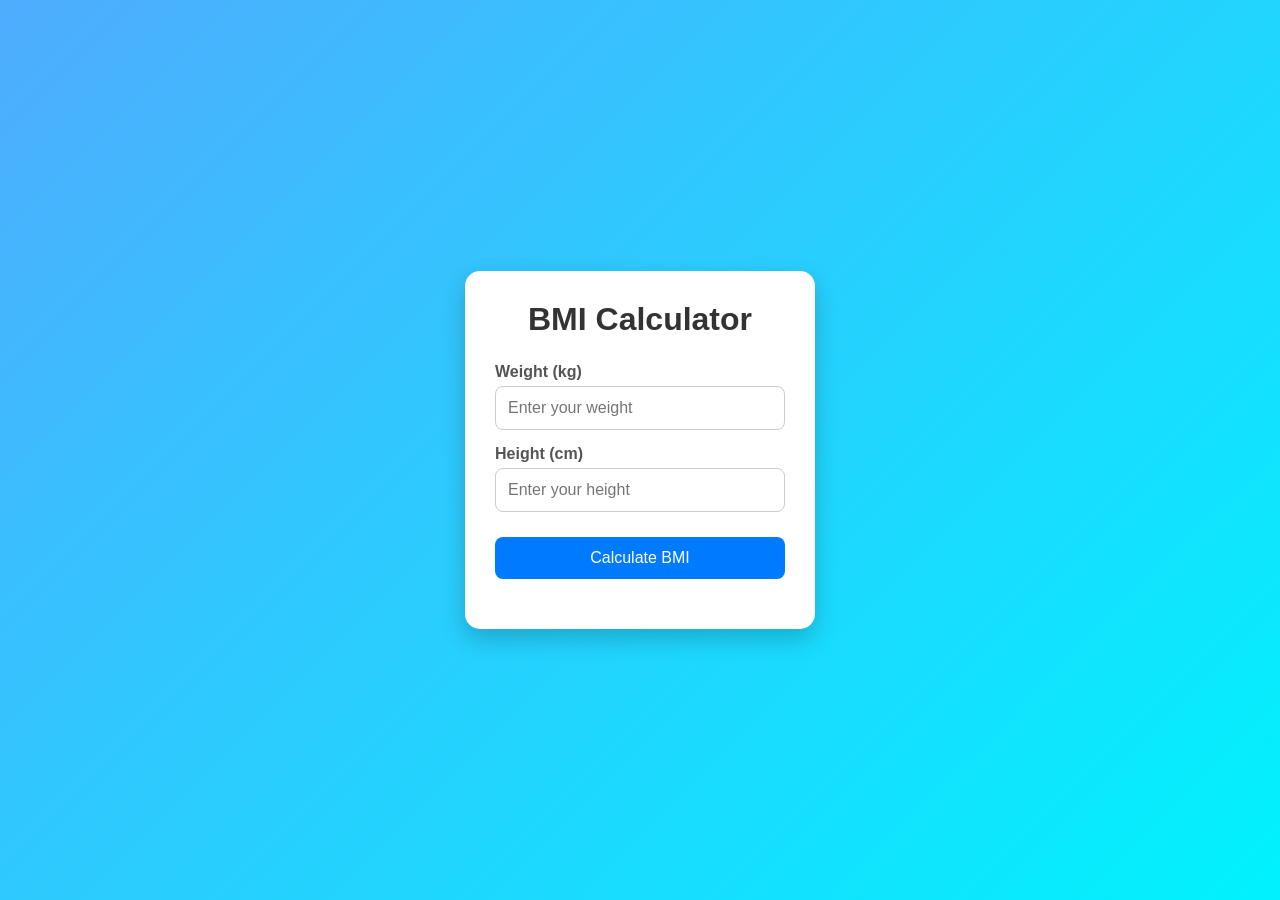
<file: 08_Projects_2/index.html>
<!DOCTYPE html>
<html lang="en">
<head>
    <meta charset="UTF-8">
    <meta name="viewport" content="width=device-width, initial-scale=1.0">
    <title>BMI Calculator</title>
    <link rel="stylesheet" href="style.css">
</head>
<body>

    <form class="container">
        <h1>BMI Calculator</h1>

        <label for="weight">Weight (kg)</label>
        <input type="number" id="weight" placeholder="Enter your weight">

        <label for="height">Height (cm)</label>
        <input type="number" id="height" placeholder="Enter your height">

        <!-- Changed attribute to type="submit" -->
        <button type="submit">Calculate BMI</button>

        <div id="result"></div>
    </form>

    <script src="script.js"></script>
</body>
</html>
</file>
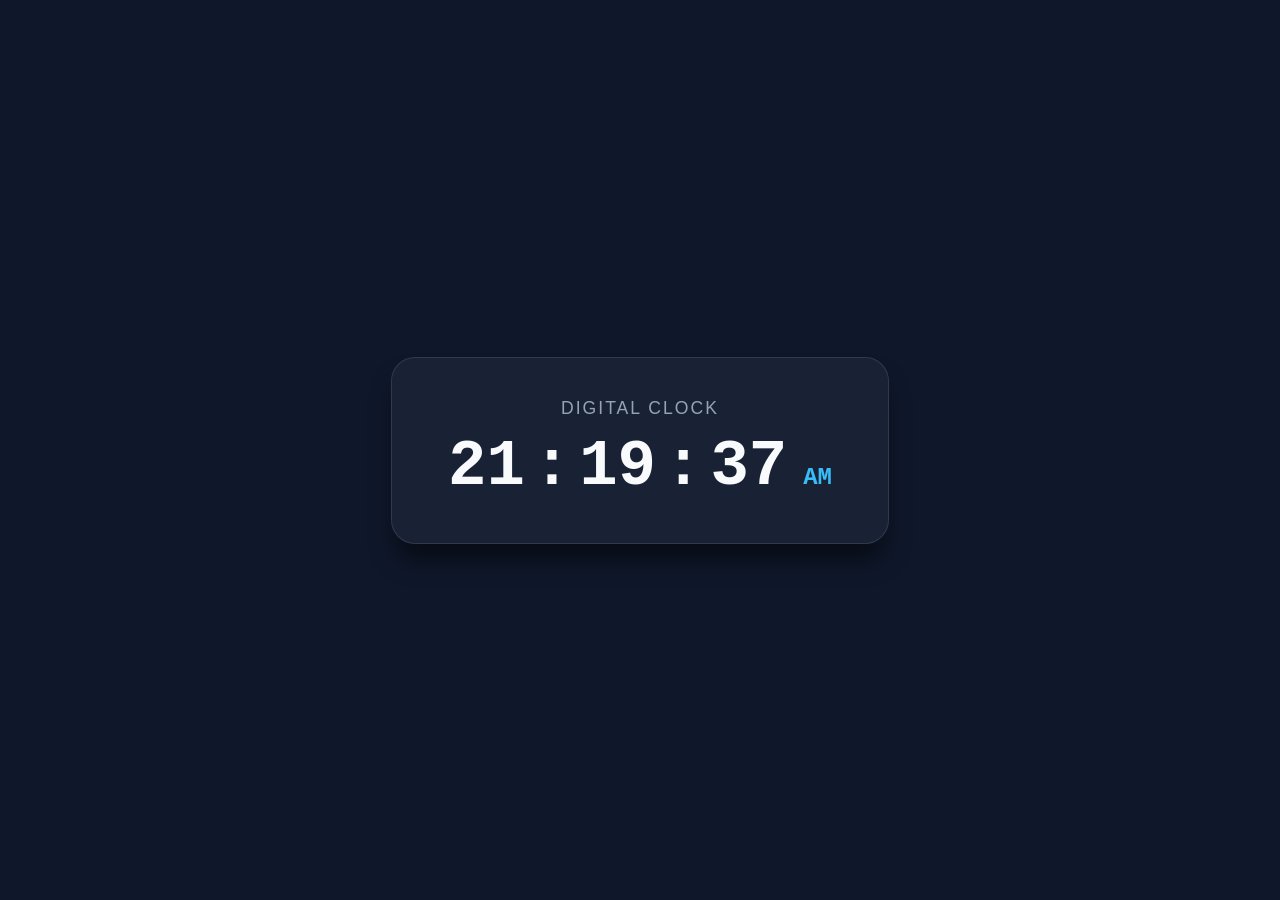
<file: 09_Projetcs_3/index.html>
<!DOCTYPE html>
<html lang="en">
<head>
  <meta charset="UTF-8">
  <meta name="viewport" content="width=device-width, initial-scale=1.0">
  <title>Real-Time Digital Clock</title>
  <style>
    /* Reset & Center Container */
    * {
      box-sizing: border-box;
      margin: 0;
      padding: 0;
    }

    body {
      min-height: 100vh;
      display: flex;
      justify-content: center;
      align-items: center;
      background: #0f172a;
      font-family: 'Segoe UI', Tahoma, Geneva, Verdana, sans-serif;
    }

    /* Clock Card */
    .clock-card {
      background: rgba(30, 41, 59, 0.7);
      backdrop-filter: blur(10px);
      border: 1px solid rgba(255, 255, 255, 0.1);
      padding: 2.5rem 3.5rem;
      border-radius: 1.5rem;
      box-shadow: 0 20px 25px -5px rgba(0, 0, 0, 0.5);
      text-align: center;
    }

    .date-display {
      color: #94a3b8;
      font-size: 1.1rem;
      font-weight: 500;
      letter-spacing: 2px;
      text-transform: uppercase;
      margin-bottom: 0.75rem;
    }

    /* Time Display Elements */
    .time-display {
      display: flex;
      align-items: baseline;
      justify-content: center;
      gap: 0.5rem;
      color: #f8fafc;
      font-family: 'Courier New', Courier, monospace;
      font-size: 4rem;
      font-weight: 700;
    }

    .period {
      font-size: 1.5rem;
      color: #38bdf8;
      font-weight: 600;
      margin-left: 0.5rem;
    }
  </style>
</head>
<body>

  <div class="clock-card">
    <!-- Placeholders for JS integration -->
    <div id="date" class="date-display">DiGital Clock</div>
    <div class="time-display">
      <span id="hours">00</span>:<span id="minutes">00</span>:<span id="seconds">00</span>
      <span id="period" class="period">AM</span>
    </div>
  </div>

  <script src="script.js"></script>

</body>
</html>
</file>
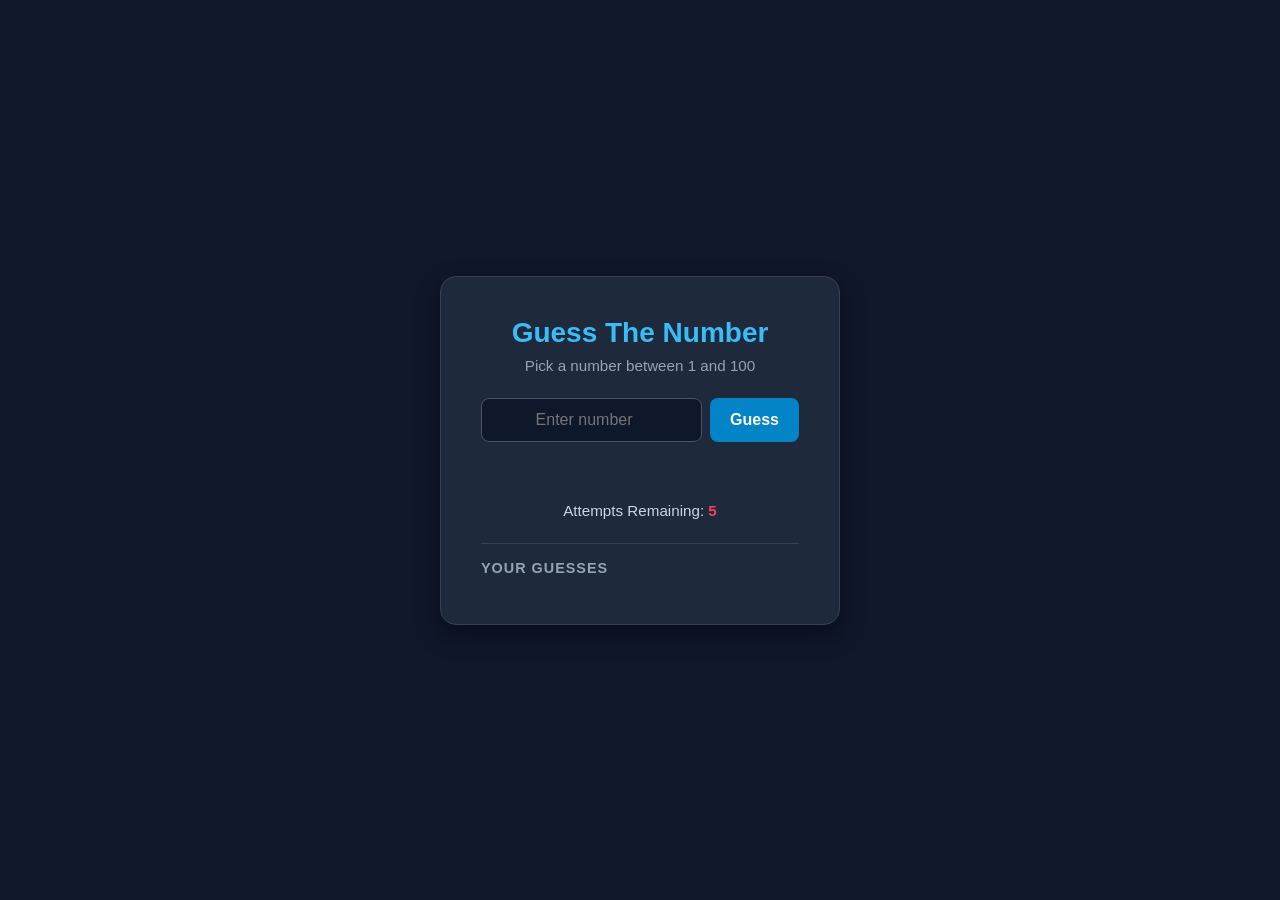
<file: 10_Projetcs_3/index.html>
<!DOCTYPE html>
<html lang="en">
<head>
  <meta charset="UTF-8">
  <meta name="viewport" content="width=device-width, initial-scale=1.0">
  <title>Guess the Number Game</title>
  <style>
    /* Reset & Page Layout */
    * {
      box-sizing: border-box;
      margin: 0;
      padding: 0;
    }

    body {
      min-height: 100vh;
      display: flex;
      justify-content: center;
      align-items: center;
      background-color: #0f172a;
      font-family: 'Segoe UI', Tahoma, Geneva, Verdana, sans-serif;
      color: #f8fafc;
    }

    /* Game Container */
    .game-card {
      background: #1e293b;
      padding: 2.5rem;
      border-radius: 1rem;
      box-shadow: 0 10px 25px rgba(0, 0, 0, 0.4);
      width: 100%;
      max-width: 400px;
      text-align: center;
      border: 1px solid #334155;
    }

    h1 {
      font-size: 1.75rem;
      margin-bottom: 0.5rem;
      color: #38bdf8;
    }

    p.subtitle {
      color: #94a3b8;
      font-size: 0.95rem;
      margin-bottom: 1.5rem;
    }

    /* Form & Input Elements */
    .input-group {
      display: flex;
      gap: 0.5rem;
      margin-bottom: 1.25rem;
    }

    input[type="number"] {
      flex: 1;
      padding: 0.75rem;
      font-size: 1rem;
      border-radius: 0.5rem;
      border: 1px solid #475569;
      background: #0f172a;
      color: #fff;
      outline: none;
      text-align: center;
    }

    input[type="number"]:focus {
      border-color: #38bdf8;
    }

    button {
      padding: 0.75rem 1.25rem;
      font-size: 1rem;
      font-weight: 600;
      background: #0284c7;
      color: #fff;
      border: none;
      border-radius: 0.5rem;
      cursor: pointer;
      transition: background 0.2s ease;
    }

    button:hover {
      background: #0369a1;
    }

    /* Message & Status Displays */
    .message {
      font-size: 1.1rem;
      font-weight: 600;
      min-height: 1.5rem;
      margin-bottom: 1rem;
    }

    .attempts-tracker {
      font-size: 0.95rem;
      color: #cbd5e1;
      margin-bottom: 1.5rem;
    }

    .attempts-tracker span {
      font-weight: bold;
      color: #f43f5e;
    }

    /* Previous Guesses List */
    .history-section {
      border-top: 1px solid #334155;
      padding-top: 1rem;
      text-align: left;
    }

    .history-section h3 {
      font-size: 0.9rem;
      text-transform: uppercase;
      letter-spacing: 1px;
      color: #94a3b8;
      margin-bottom: 0.5rem;
    }

    .guess-list {
      list-style: none;
      display: flex;
      flex-wrap: wrap;
      gap: 0.5rem;
    }

    .guess-list li {
      background: #334155;
      padding: 0.4rem 0.8rem;
      border-radius: 0.25rem;
      font-size: 0.9rem;
      font-weight: 600;
    }
  </style>
</head>
<body>

  <div class="game-card">
    <h1>Guess The Number</h1>
    <p class="subtitle">Pick a number between 1 and 100</p>

    <div class="input-group">
      <input type="number" id="guessInput" placeholder="Enter number" min="1" max="100">
      <button id="submitBtn">Guess</button>
    </div>

    <!-- Status message for Win/Loss/Hints -->
    <div id="message" class="message"></div>

    <!-- Remaining attempts counter -->
    <div class="attempts-tracker">
      Attempts Remaining: <span id="attemptsLeft">5</span>
    </div>

    <!-- History list of user guesses -->
    <div class="history-section">
      <h3>Your Guesses</h3>
      <ul id="guessList" class="guess-list"></ul>
    </div>
  </div>

  <script src="script.js"></script>
</body>
</html>
</file>
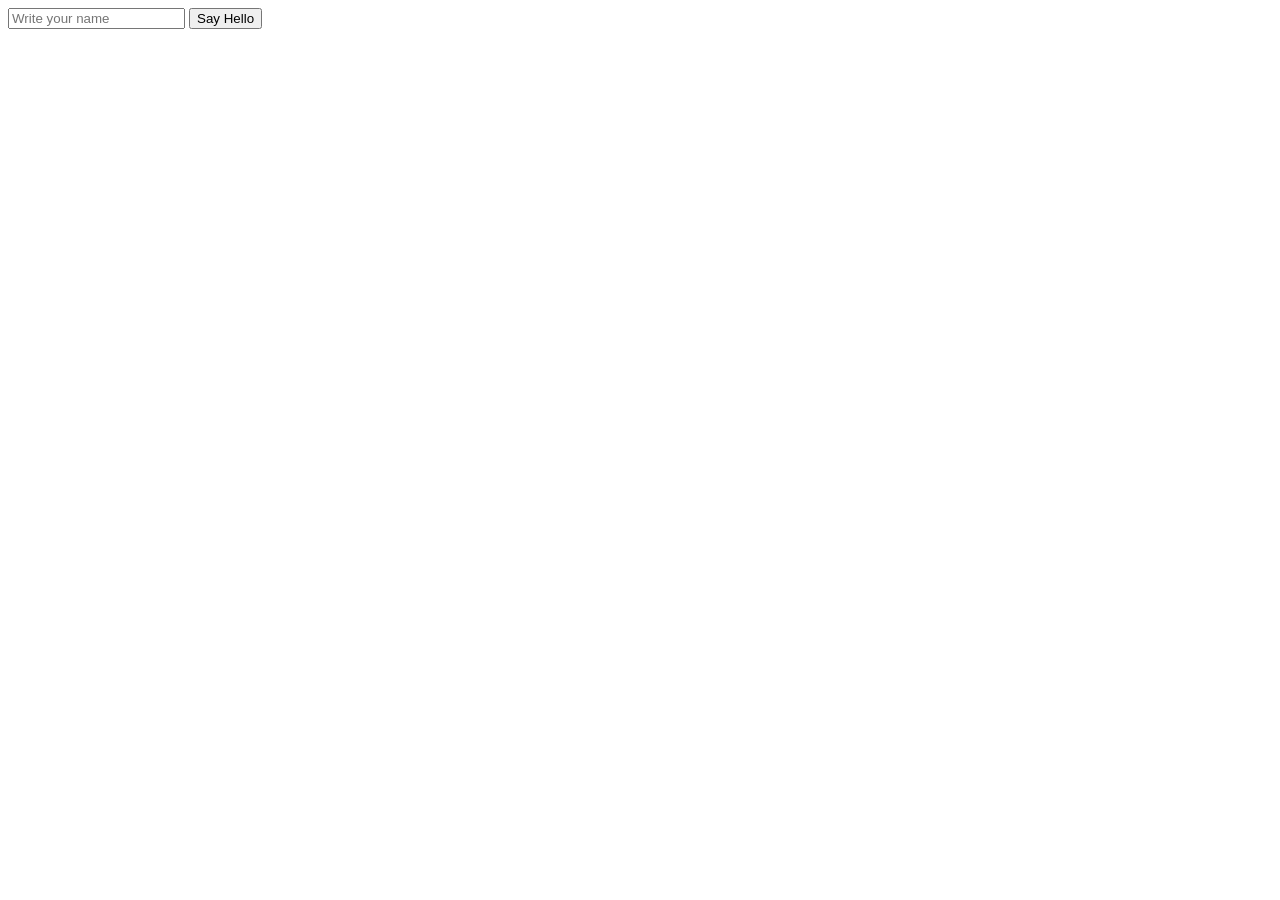
<file: 15_Projetcs/index.html>
<!DOCTYPE html>
<html lang="en">
<head>
    <meta charset="UTF-8">
    <meta name="viewport" content="width=device-width, initial-scale=1.0">
    <title>Greeting App</title>
</head>
<body>
     
    <input type="text" id="name-input" placeholder="Write your name">

    <button id="greete-btn">Say Hello</button>

    <p id="output-text"></p>

    <script src="script.js"></script>
</body>
</html>
</file>
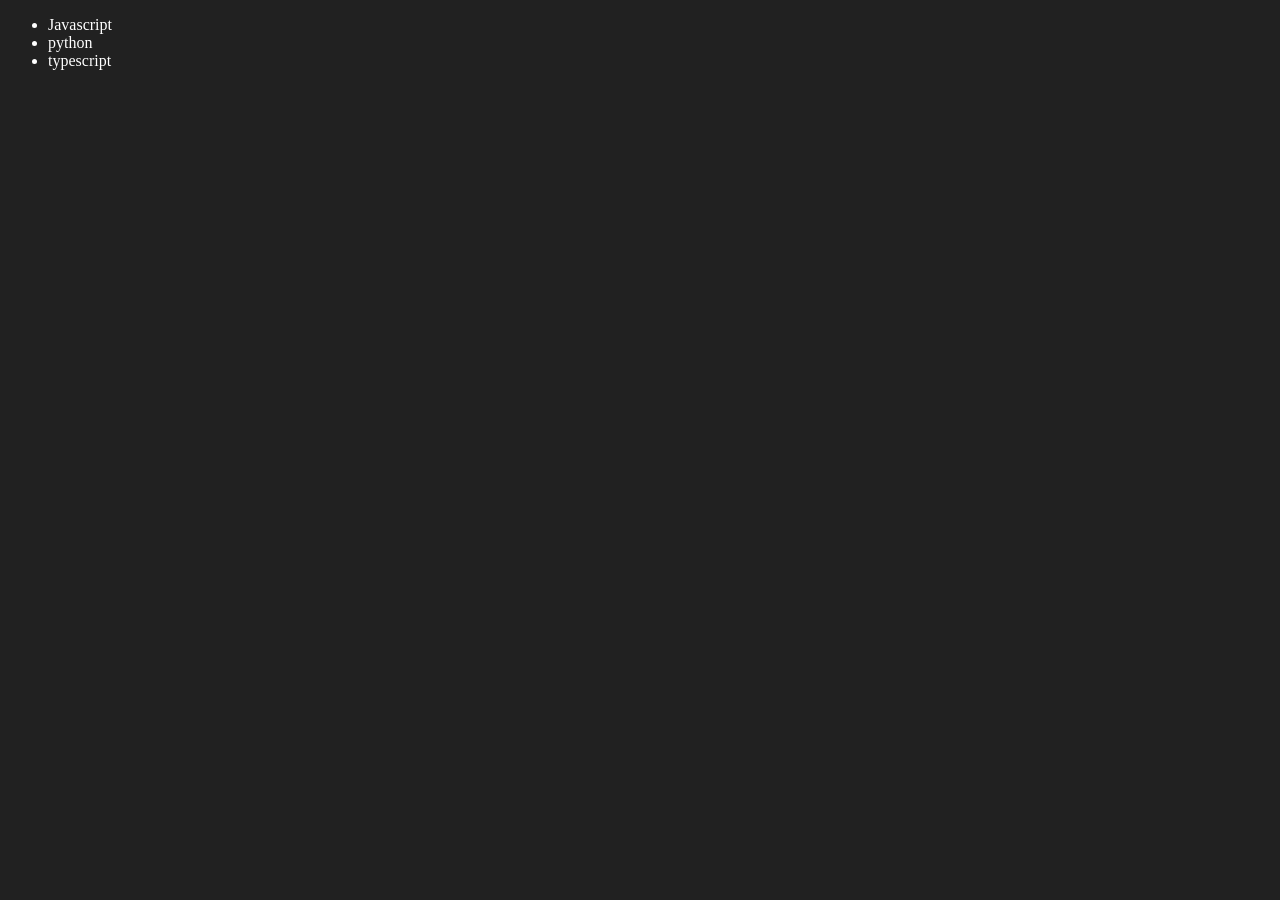
<file: 06_DOM/domEdit.html>
<!DOCTYPE html>
<html lang="en">
<head>
    <meta charset="UTF-8">
    <meta name="viewport" content="width=device-width, initial-scale=1.0">
    <title>Chai or code</title>
</head>
<body style="background-color: #212121; color: #fff">
    <ul class="langName">
        <li>Javascript</li>
    </ul>
</body>
<script>
    function addlang(langName){
        const li = document.createElement('li')
        li.innerHTML = `${langName}`
        document.querySelector('.langName').appendChild(li)
    }
    addlang("python")

    function addoptiLang(langName){
        const li = document.createElement('li')
        li.appendChild(document.createTextNode(langName))
        document.querySelector('.langName').appendChild(li)
     }
     addoptiLang("typescript")

 //Edit
  
   const secondLang = document.querySelector("li:nth-child(2)")
   const newli = document.createElement('li')
   newli.textContent("MOJO")
   secondLang.replaceWith(newli)

   const firstLang = document.querySelector("li: first-child")
   firstLang.outerHTML = '<li>Java</li>'

 //Remove
   const rm = Document.querySelector('li: first-child')
   rm.remove()
</script>
</html>
</file>
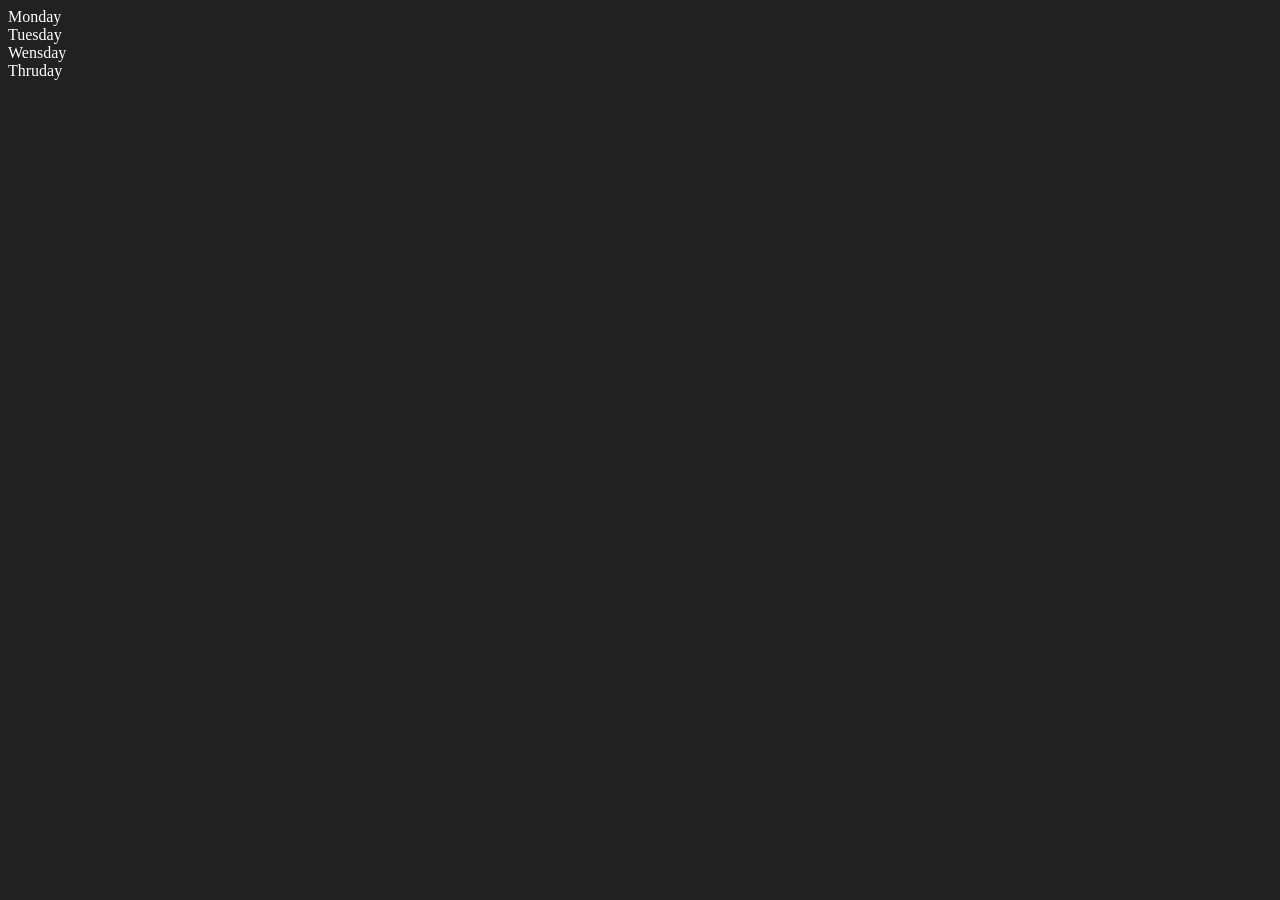
<file: 06_DOM/Element.html>
<!DOCTYPE html>
<html lang="en">
<head>
    <meta charset="UTF-8">
    <meta name="viewport" content="width=device-width, initial-scale=1.0">
    <title> DOM | chai or code</title>
</head>
<body style="background-color: #212121; color: #fff">
    <div class="parent">
        <div class="days">Monday</div>
        <div class="days">Tuesday</div>
        <div class="days">Wensday</div>
        <div class="days">Thruday</div>
    </div>
</body>
<script>
    const par = document.querySelector(' .parent')
    console.log(par);
   // console.log(parent.children[1].innerHTML);

    //for(let i = 0; i < parent.children.length; i++){
    //  console.log(parent.children[i].innerHTML)
    //}

    //parent.children[0].style.color = "Orange"

    const D = document.querySelector(' .days');
    console.log(D)
    
</script>
</html>
</file>
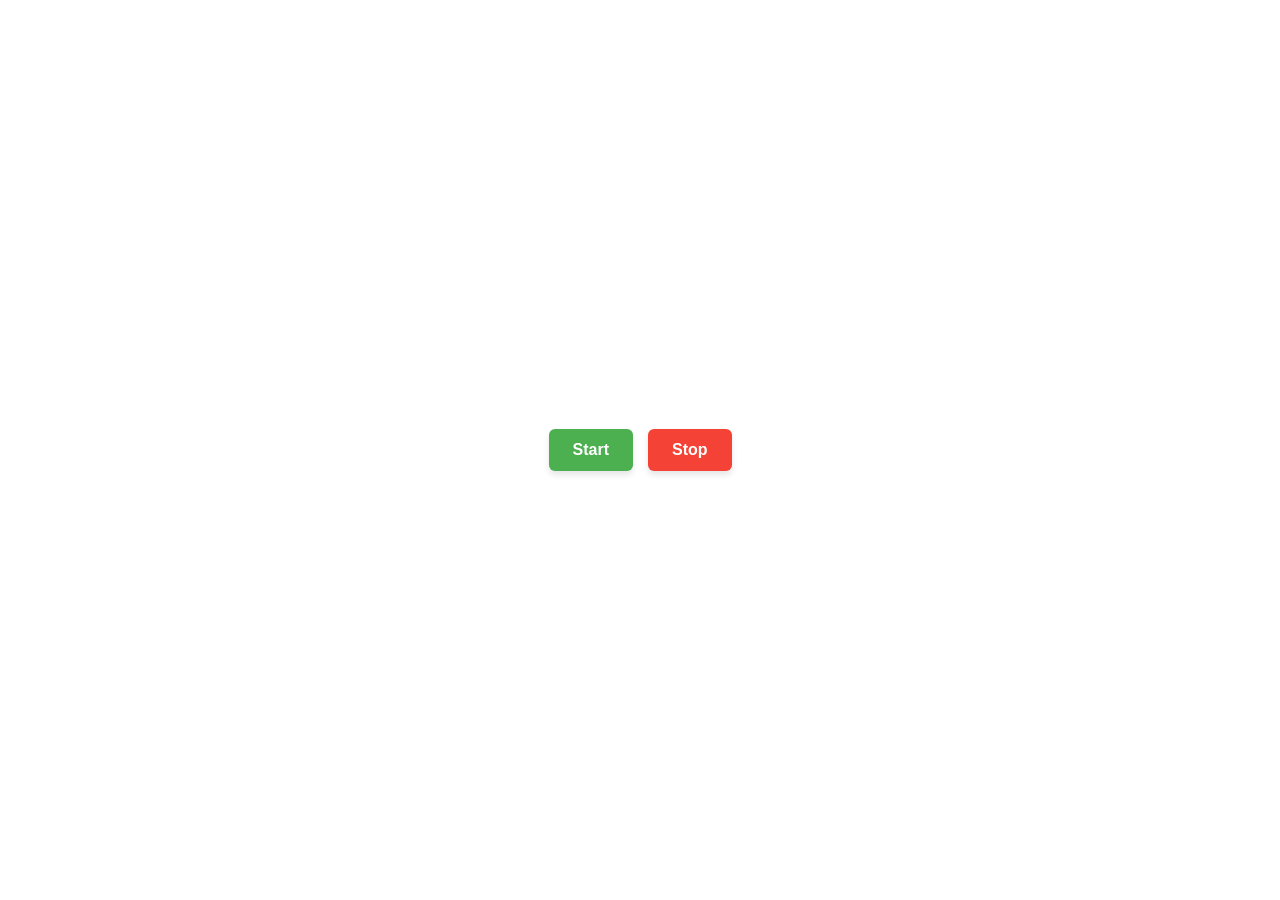
<file: 11_Projects_4/Color.html>
<!DOCTYPE html>
<html lang="en">
<head>
  <meta charset="UTF-8">
  <meta name="viewport" content="width=device-width, initial-scale=1.0">
  <title>Random Color Changer</title>
  <link rel="stylesheet" href="style.css">
</head>
<body>
  <div class="container">
    <button id="start">Start</button>
    <button id="stop">Stop</button>
  </div>
  <script src="script.js"></script>
</body>
</html>
</file>
<file: 08_Projects_2/style.css>
* {
    margin: 0;
    padding: 0;
    box-sizing: border-box;
}

body {
    font-family: Arial, sans-serif;
    background: linear-gradient(135deg, #4facfe, #00f2fe);
    min-height: 100vh;
    display: flex;
    justify-content: center;
    align-items: center;
}

.container {
    width: 350px;
    background: white;
    padding: 30px;
    border-radius: 15px;
    box-shadow: 0 10px 25px rgba(0, 0, 0, 0.2);
}

h1 {
    text-align: center;
    margin-bottom: 25px;
    color: #333;
}

label {
    display: block;
    margin: 15px 0 5px;
    color: #555;
    font-weight: bold;
}

input {
    width: 100%;
    padding: 12px;
    border: 1px solid #ccc;
    border-radius: 8px;
    font-size: 16px;
}

button {
    width: 100%;
    margin-top: 25px;
    padding: 12px;
    border: none;
    border-radius: 8px;
    background: #007bff;
    color: white;
    font-size: 16px;
    cursor: pointer;
}

button:hover {
    background: #0056b3;
}

#result {
    margin-top: 20px;
    text-align: center;
    font-size: 18px;
    font-weight: bold;
    color: #333;
}
</file>
<file: 11_Projects_4/style.css>
body {
  margin: 0;
  height: 100vh;
  display: flex;
  justify-content: center;
  align-items: center;
  transition: background-color 0.3s ease;
  font-family: Arial, sans-serif;
}

.container {
  display: flex;
  gap: 15px;
}

button {
  padding: 12px 24px;
  font-size: 16px;
  font-weight: bold;
  cursor: pointer;
  border: none;
  border-radius: 6px;
  box-shadow: 0 4px 6px rgba(0, 0, 0, 0.1);
}

#start {
  background-color: #4CAF50;
  color: white;
}

#stop {
  background-color: #f44336;
  color: white;
}
</file>
